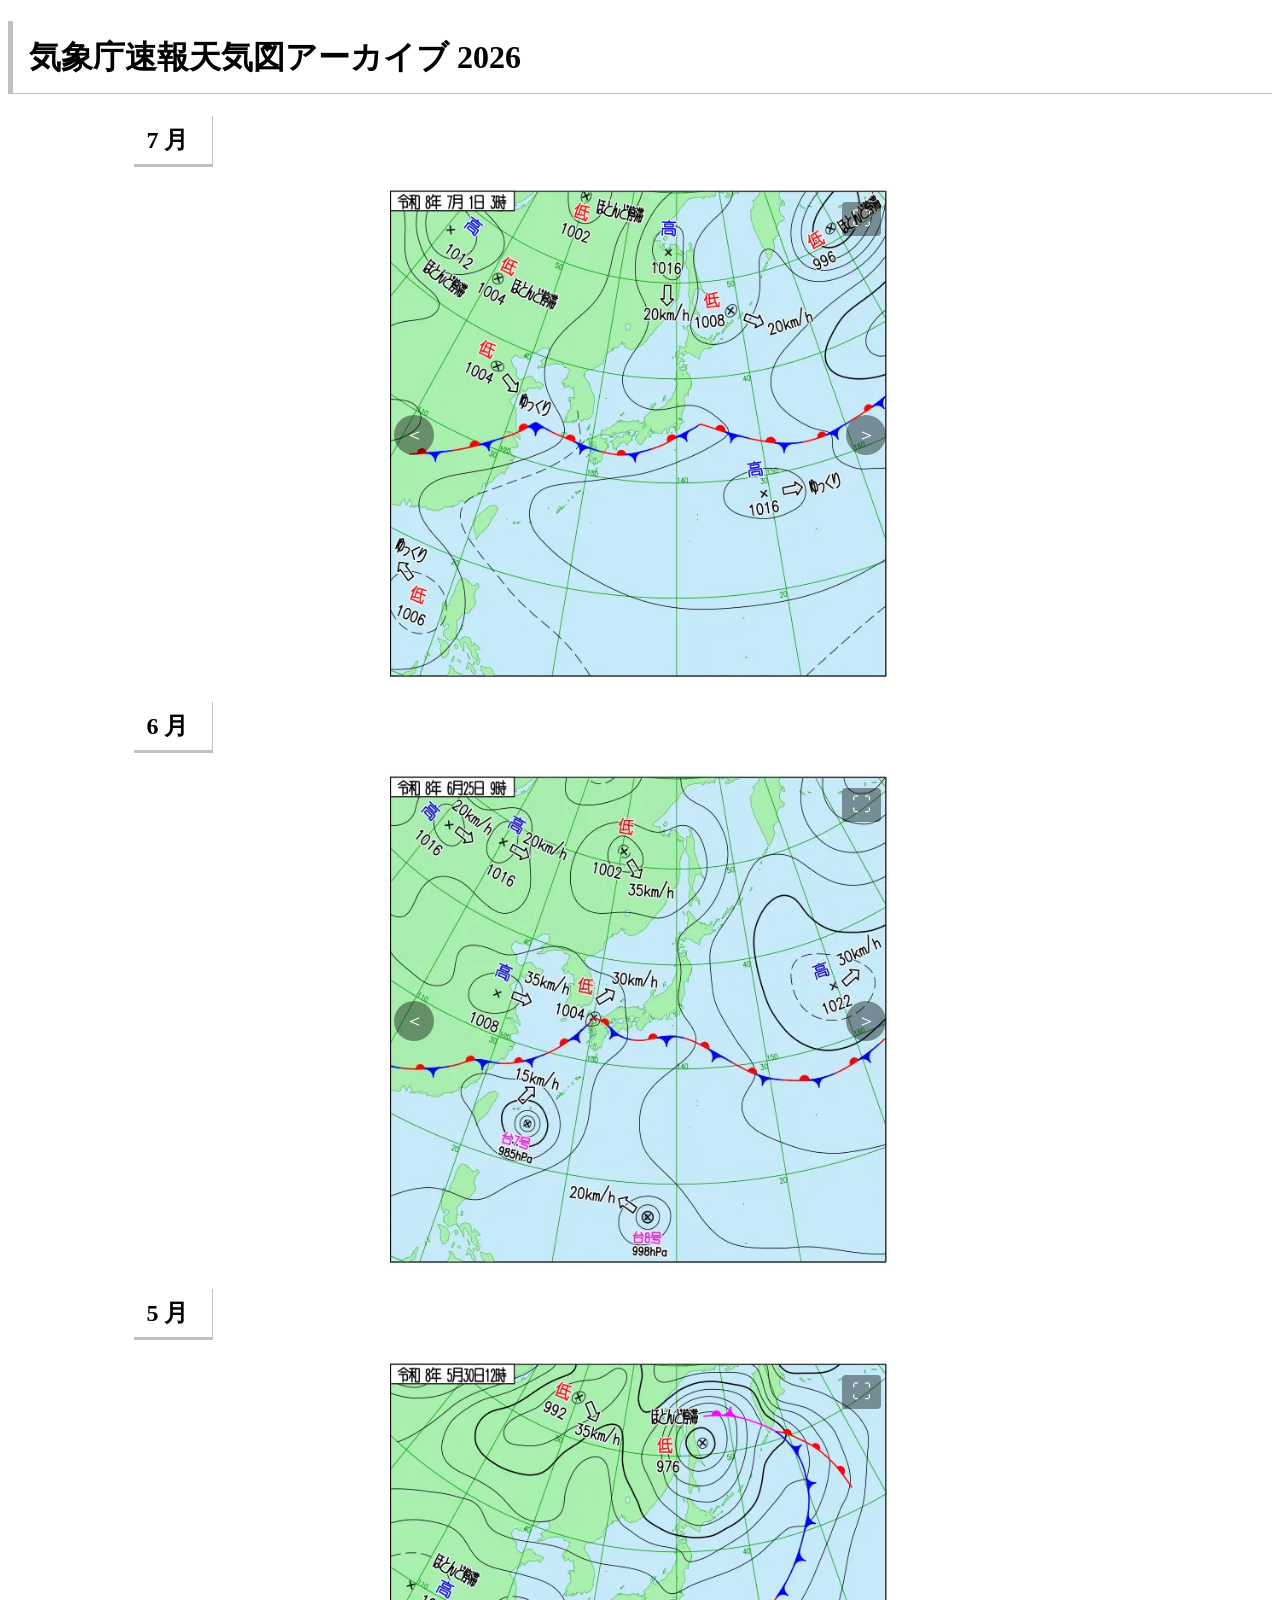
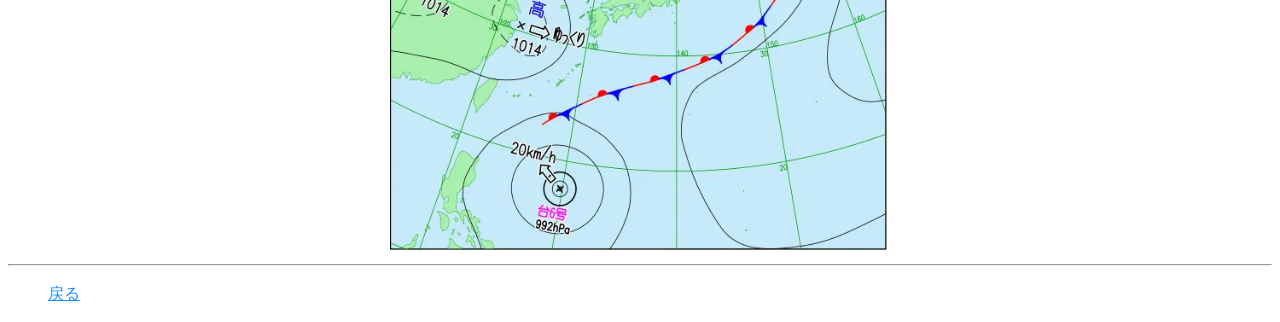
<file: maps/2026.html>
<!doctype html>
<html lang="ja">

<head>
	<meta charset="utf-8">
	<title>気象庁速報天気図アーカイブ 2026</title>
	<link rel="stylesheet" type="text/css" href="../index.css">
	<link rel="stylesheet" href="../autoslider.css" />
	<script defer src="../autoslider.js"></script>
</head>

<body>
	<h1>気象庁速報天気図アーカイブ 2026</h1>
	<div id="contents">
		<h2>7 月</h2>
		<div class="slider-wrapper"
				data-auto-play="false"
				data-duration="3.0"
				data-show="1"
				data-step="1"
				data-loop="true"
				data-fit="contain"
				data-aspect-ratio="600/581"
				data-max-width="512px"
				data-bg="#eee">
			<button class="slider-btn fs-btn" aria-label="全画面表示">⛶</button>
			<button class="slider-btn close-btn" style="display: none;" aria-label="閉じる">×</button>
			<button class="slider-btn prev">＜</button>
			<div class="slider-container">
				<div class="slide-item"><img src="202607/2026070103.webp" alt="1"></div>
				<div class="slide-item"><img src="202607/2026070106.webp" alt="1"></div>
				<div class="slide-item"><img src="202607/2026070109.webp" alt="1"></div>
				<div class="slide-item"><img src="202607/2026070112.webp" alt="1"></div>
				<div class="slide-item"><img src="202607/2026070115.webp" alt="1"></div>
				<div class="slide-item"><img src="202607/2026070118.webp" alt="1"></div>
				<div class="slide-item"><img src="202607/2026070121.webp" alt="1"></div>
				<div class="slide-item"><img src="202607/2026070203.webp" alt="1"></div>
				<div class="slide-item"><img src="202607/2026070206.webp" alt="1"></div>
				<div class="slide-item"><img src="202607/2026070209.webp" alt="1"></div>
				<div class="slide-item"><img src="202607/2026070212.webp" alt="1"></div>
				<div class="slide-item"><img src="202607/2026070215.webp" alt="1"></div>
				<div class="slide-item"><img src="202607/2026070218.webp" alt="1"></div>
				<div class="slide-item"><img src="202607/2026070221.webp" alt="1"></div>
				<div class="slide-item"><img src="202607/2026070303.webp" alt="1"></div>
				<div class="slide-item"><img src="202607/2026070306.webp" alt="1"></div>
				<div class="slide-item"><img src="202607/2026070309.webp" alt="1"></div>
				<div class="slide-item"><img src="202607/2026070312.webp" alt="1"></div>
				<div class="slide-item"><img src="202607/2026070315.webp" alt="1"></div>
				<div class="slide-item"><img src="202607/2026070318.webp" alt="1"></div>
				<div class="slide-item"><img src="202607/2026070321.webp" alt="1"></div>
				<div class="slide-item"><img src="202607/2026070403.webp" alt="1"></div>
				<div class="slide-item"><img src="202607/2026070406.webp" alt="1"></div>
				<div class="slide-item"><img src="202607/2026070409.webp" alt="1"></div>
				<div class="slide-item"><img src="202607/2026070412.webp" alt="1"></div>
				<div class="slide-item"><img src="202607/2026070415.webp" alt="1"></div>
				<div class="slide-item"><img src="202607/2026070418.webp" alt="1"></div>
				<div class="slide-item"><img src="202607/2026070421.webp" alt="1"></div>
				<div class="slide-item"><img src="202607/2026070503.webp" alt="1"></div>
				<div class="slide-item"><img src="202607/2026070506.webp" alt="1"></div>
				<div class="slide-item"><img src="202607/2026070509.webp" alt="1"></div>
				<div class="slide-item"><img src="202607/2026070512.webp" alt="1"></div>
				<div class="slide-item"><img src="202607/2026070515.webp" alt="1"></div>
				<div class="slide-item"><img src="202607/2026070518.webp" alt="1"></div>
				<div class="slide-item"><img src="202607/2026070521.webp" alt="1"></div>
				<div class="slide-item"><img src="202607/2026070603.webp" alt="1"></div>
				<div class="slide-item"><img src="202607/2026070606.webp" alt="1"></div>
				<div class="slide-item"><img src="202607/2026070609.webp" alt="1"></div>
				<div class="slide-item"><img src="202607/2026070612.webp" alt="1"></div>
				<div class="slide-item"><img src="202607/2026070615.webp" alt="1"></div>
				<div class="slide-item"><img src="202607/2026070618.webp" alt="1"></div>
				<div class="slide-item"><img src="202607/2026070621.webp" alt="1"></div>
				<div class="slide-item"><img src="202607/2026070703.webp" alt="1"></div>
				<div class="slide-item"><img src="202607/2026070706.webp" alt="1"></div>
				<div class="slide-item"><img src="202607/2026070709.webp" alt="1"></div>
				<div class="slide-item"><img src="202607/2026070712.webp" alt="1"></div>
				<div class="slide-item"><img src="202607/2026070715.webp" alt="1"></div>
				<div class="slide-item"><img src="202607/2026070718.webp" alt="1"></div>
				<div class="slide-item"><img src="202607/2026070721.webp" alt="1"></div>
				<div class="slide-item"><img src="202607/2026070803.webp" alt="1"></div>
				<div class="slide-item"><img src="202607/2026070806.webp" alt="1"></div>
				<div class="slide-item"><img src="202607/2026070809.webp" alt="1"></div>
				<div class="slide-item"><img src="202607/2026070812.webp" alt="1"></div>
				<div class="slide-item"><img src="202607/2026070815.webp" alt="1"></div>
				<div class="slide-item"><img src="202607/2026070818.webp" alt="1"></div>
				<div class="slide-item"><img src="202607/2026070821.webp" alt="1"></div>
				<div class="slide-item"><img src="202607/2026070903.webp" alt="1"></div>
				<div class="slide-item"><img src="202607/2026070906.webp" alt="1"></div>
				<div class="slide-item"><img src="202607/2026070909.webp" alt="1"></div>
				<div class="slide-item"><img src="202607/2026070912.webp" alt="1"></div>
				<div class="slide-item"><img src="202607/2026070915.webp" alt="1"></div>
				<div class="slide-item"><img src="202607/2026070918.webp" alt="1"></div>
				<div class="slide-item"><img src="202607/2026070921.webp" alt="1"></div>
				<div class="slide-item"><img src="202607/2026071003.webp" alt="1"></div>
				<div class="slide-item"><img src="202607/2026071006.webp" alt="1"></div>
				<div class="slide-item"><img src="202607/2026071009.webp" alt="1"></div>
				<div class="slide-item"><img src="202607/2026071012.webp" alt="1"></div>
				<div class="slide-item"><img src="202607/2026071015.webp" alt="1"></div>
				<div class="slide-item"><img src="202607/2026071018.webp" alt="1"></div>
				<div class="slide-item"><img src="202607/2026071021.webp" alt="1"></div>
				<div class="slide-item"><img src="202607/2026071103.webp" alt="1"></div>
				<div class="slide-item"><img src="202607/2026071106.webp" alt="1"></div>
				<div class="slide-item"><img src="202607/2026071109.webp" alt="1"></div>
				<div class="slide-item"><img src="202607/2026071112.webp" alt="1"></div>
				<div class="slide-item"><img src="202607/2026071115.webp" alt="1"></div>
				<div class="slide-item"><img src="202607/2026071118.webp" alt="1"></div>
				<div class="slide-item"><img src="202607/2026071121.webp" alt="1"></div>
				<div class="slide-item"><img src="202607/2026071203.webp" alt="1"></div>
				<div class="slide-item"><img src="202607/2026071206.webp" alt="1"></div>
				<div class="slide-item"><img src="202607/2026071209.webp" alt="1"></div>
				<div class="slide-item"><img src="202607/2026071212.webp" alt="1"></div>
				<div class="slide-item"><img src="202607/2026071215.webp" alt="1"></div>
				<div class="slide-item"><img src="202607/2026071218.webp" alt="1"></div>
				<div class="slide-item"><img src="202607/2026071221.webp" alt="1"></div>
				<div class="slide-item"><img src="202607/2026071303.webp" alt="1"></div>
				<div class="slide-item"><img src="202607/2026071306.webp" alt="1"></div>
				<div class="slide-item"><img src="202607/2026071309.webp" alt="1"></div>
				<div class="slide-item"><img src="202607/2026071312.webp" alt="1"></div>
				<div class="slide-item"><img src="202607/2026071315.webp" alt="1"></div>
				<div class="slide-item"><img src="202607/2026071318.webp" alt="1"></div>
				<div class="slide-item"><img src="202607/2026071321.webp" alt="1"></div>
				<div class="slide-item"><img src="202607/2026071403.webp" alt="1"></div>
				<div class="slide-item"><img src="202607/2026071406.webp" alt="1"></div>
				<div class="slide-item"><img src="202607/2026071409.webp" alt="1"></div>
				<div class="slide-item"><img src="202607/2026071412.webp" alt="1"></div>
				<div class="slide-item"><img src="202607/2026071415.webp" alt="1"></div>
				<div class="slide-item"><img src="202607/2026071418.webp" alt="1"></div>
				<div class="slide-item"><img src="202607/2026071421.webp" alt="1"></div>
				<div class="slide-item"><img src="202607/2026071503.webp" alt="1"></div>
				<div class="slide-item"><img src="202607/2026071506.webp" alt="1"></div>
				<div class="slide-item"><img src="202607/2026071509.webp" alt="1"></div>
				<div class="slide-item"><img src="202607/2026071512.webp" alt="1"></div>
				<div class="slide-item"><img src="202607/2026071515.webp" alt="1"></div>
				<div class="slide-item"><img src="202607/2026071518.webp" alt="1"></div>
				<div class="slide-item"><img src="202607/2026071521.webp" alt="1"></div>
				<div class="slide-item"><img src="202607/2026071603.webp" alt="1"></div>
				<div class="slide-item"><img src="202607/2026071606.webp" alt="1"></div>
				<div class="slide-item"><img src="202607/2026071715.webp" alt="1"></div>
				<div class="slide-item"><img src="202607/2026071718.webp" alt="1"></div>
				<div class="slide-item"><img src="202607/2026071721.webp" alt="1"></div>
				<div class="slide-item"><img src="202607/2026071803.webp" alt="1"></div>
				<div class="slide-item"><img src="202607/2026071806.webp" alt="1"></div>
				<div class="slide-item"><img src="202607/2026071809.webp" alt="1"></div>
				<div class="slide-item"><img src="202607/2026071812.webp" alt="1"></div>
				<div class="slide-item"><img src="202607/2026071815.webp" alt="1"></div>
				<div class="slide-item"><img src="202607/2026071818.webp" alt="1"></div>
				<div class="slide-item"><img src="202607/2026071821.webp" alt="1"></div>
				<div class="slide-item"><img src="202607/2026071903.webp" alt="1"></div>
				<div class="slide-item"><img src="202607/2026071906.webp" alt="1"></div>
				<div class="slide-item"><img src="202607/2026071909.webp" alt="1"></div>
				<div class="slide-item"><img src="202607/2026071912.webp" alt="1"></div>
				<div class="slide-item"><img src="202607/2026071915.webp" alt="1"></div>
				<div class="slide-item"><img src="202607/2026071918.webp" alt="1"></div>
				<div class="slide-item"><img src="202607/2026071921.webp" alt="1"></div>
				<div class="slide-item"><img src="202607/2026072003.webp" alt="1"></div>
				<div class="slide-item"><img src="202607/2026072006.webp" alt="1"></div>
				<div class="slide-item"><img src="202607/2026072009.webp" alt="1"></div>
				<div class="slide-item"><img src="202607/2026072012.webp" alt="1"></div>
				<div class="slide-item"><img src="202607/2026072015.webp" alt="1"></div>
				<div class="slide-item"><img src="202607/2026072018.webp" alt="1"></div>
				<div class="slide-item"><img src="202607/2026072021.webp" alt="1"></div>
				<div class="slide-item"><img src="202607/2026072103.webp" alt="1"></div>
				<div class="slide-item"><img src="202607/2026072106.webp" alt="1"></div>
				<div class="slide-item"><img src="202607/2026072109.webp" alt="1"></div>
				<div class="slide-item"><img src="202607/2026072112.webp" alt="1"></div>
				<div class="slide-item"><img src="202607/2026072115.webp" alt="1"></div>
				<div class="slide-item"><img src="202607/2026072118.webp" alt="1"></div>
				<div class="slide-item"><img src="202607/2026072121.webp" alt="1"></div>
				<div class="slide-item"><img src="202607/2026072203.webp" alt="1"></div>
				<div class="slide-item"><img src="202607/2026072206.webp" alt="1"></div>
				<div class="slide-item"><img src="202607/2026072209.webp" alt="1"></div>
				<div class="slide-item"><img src="202607/2026072212.webp" alt="1"></div>
				<div class="slide-item"><img src="202607/2026072215.webp" alt="1"></div>
				<div class="slide-item"><img src="202607/2026072218.webp" alt="1"></div>
				<div class="slide-item"><img src="202607/2026072221.webp" alt="1"></div>
				<div class="slide-item"><img src="202607/2026072303.webp" alt="1"></div>
				<div class="slide-item"><img src="202607/2026072306.webp" alt="1"></div>
				<div class="slide-item"><img src="202607/2026072309.webp" alt="1"></div>
				<div class="slide-item"><img src="202607/2026072312.webp" alt="1"></div>
				<div class="slide-item"><img src="202607/2026072315.webp" alt="1"></div>
			</div>
			<button class="slider-btn next">＞</button>
			<div class="status-icon" style="display: none;"></div>
		</div>

		<h2>6 月</h2>
		<div class="slider-wrapper"
				data-auto-play="false"
				data-duration="2.0"
				data-show="1"
				data-step="1"
				data-loop="true"
				data-fit="contain"
				data-aspect-ratio="600/581"
				data-max-width="512px"
				data-bg="#eee">
			<button class="slider-btn fs-btn" aria-label="全画面表示">⛶</button>
			<button class="slider-btn close-btn" style="display: none;" aria-label="閉じる">×</button>
			<button class="slider-btn prev">＜</button>
			<div class="slider-container">
				<div class="slide-item"><img src="202606/2026062509.webp" alt="1"></div>
				<div class="slide-item"><img src="202606/2026062518.webp" alt="1"></div>
				<div class="slide-item"><img src="202606/2026062606.webp" alt="1"></div>
				<div class="slide-item"><img src="202606/2026062618.webp" alt="1"></div>
				<div class="slide-item"><img src="202606/2026062706.webp" alt="1"></div>
				<div class="slide-item"><img src="202606/2026062803.webp" alt="1"></div>
				<div class="slide-item"><img src="202606/2026062806.webp" alt="1"></div>
				<div class="slide-item"><img src="202606/2026062809.webp" alt="1"></div>
				<div class="slide-item"><img src="202606/2026062812.webp" alt="1"></div>
				<div class="slide-item"><img src="202606/2026062815.webp" alt="1"></div>
				<div class="slide-item"><img src="202606/2026062818.webp" alt="1"></div>
				<div class="slide-item"><img src="202606/2026062821.webp" alt="1"></div>
				<div class="slide-item"><img src="202606/2026062903.webp" alt="1"></div>
				<div class="slide-item"><img src="202606/2026062906.webp" alt="1"></div>
				<div class="slide-item"><img src="202606/2026062909.webp" alt="1"></div>
				<div class="slide-item"><img src="202606/2026062912.webp" alt="1"></div>
				<div class="slide-item"><img src="202606/2026062915.webp" alt="1"></div>
				<div class="slide-item"><img src="202606/2026062918.webp" alt="1"></div>
				<div class="slide-item"><img src="202606/2026062921.webp" alt="1"></div>
				<div class="slide-item"><img src="202606/2026063003.webp" alt="1"></div>
				<div class="slide-item"><img src="202606/2026063006.webp" alt="1"></div>
				<div class="slide-item"><img src="202606/2026063009.webp" alt="1"></div>
				<div class="slide-item"><img src="202606/2026063012.webp" alt="1"></div>
				<div class="slide-item"><img src="202606/2026063015.webp" alt="1"></div>
				<div class="slide-item"><img src="202606/2026063018.webp" alt="1"></div>
				<div class="slide-item"><img src="202606/2026063021.webp" alt="1"></div>
			</div>
			<button class="slider-btn next">＞</button>
			<div class="status-icon" style="display: none;"></div>
		</div>

		<h2>5 月</h2>
		<div class="slider-wrapper"
				data-auto-play="false"
				data-duration="3.0"
				data-show="1"
				data-step="1"
				data-loop="true"
				data-fit="contain"
				data-aspect-ratio="600/581"
				data-max-width="512px"
				data-bg="#eee">
			<button class="slider-btn fs-btn" aria-label="全画面表示">⛶</button>
			<button class="slider-btn close-btn" style="display: none;" aria-label="閉じる">×</button>
			<button class="slider-btn prev">＜</button>
			<div class="slider-container">
				<div class="slide-item"><img src="202605/2026053112.webp" alt="1"></div>
			</div>
			<button class="slider-btn next">＞</button>
			<div class="status-icon" style="display: none;"></div>
		</div>

	</div>

	<hr class="clear">
	<ul class="footer">
		<li><a href="../index.html">戻る</a></li>
	</ul>
</body>

</html>
<!--
vim: ts=2 sw=2 noet
-->
</file>
<file: index.css>
a:link {
  color:dodgerblue;
}
#contents {
  line-height:1.5em;
  width:80%;
  margin-left:auto;
  margin-right:auto;
}
p {
  text-align:justify;
  text-indent:1em;
}
p.mid-flow, p.no-indent {
  text-indent:0em;
}
h1 {
  padding:0.5em 0em 0.5em 0.5em;
  border-width:0px 0px 1px 5px;
  border-style:solid;
  border-color:silver;
  line-height:1.25em;
}
h2 {
  padding:0.5em 0em 0.5em 0.5em;
  border-width:0px 1px 3px 0px;
  border-style:solid;
  border-color:silver;
  width: fit-content;
  padding-right: 1em;
}
h3 {
  /*
  padding:0.5em 0em 0.5em 0.5em;
  border-width:2px 0px 0px 0px;
  border-style:solid;
  border-color:silver;
  width:11.5em;
  padding-right: 1em;
  */
  width: fit-content;
}
.skip {
  font-size:0.75em;
}
.top-mutter {
  padding-left:1em;
  padding-right:1em;
}
.mutter {
  border-width:1px 0px 0px 0px;
  border-style:solid;
  border-color:silver;
  padding-left:1em;
  padding-right:1em;
}
.title {
  text-indent:0em;
  font-weight: bold;
}
.warning {
  font-size:1.5em;
  font-weight: bold;
  color:#ff0000;
}
.strong {
  font-weight: bold;
}
.strikethrough {
	text-decoration: line-through;
	color:darkgray;
}
.twitter {
  padding:1em;
  background-color:silver;
  color:black;
}
.youtube {
	width:512px;
	height:384px;
}

img{
  border:none;
}
.external:after {
  content:url('link-icon_external.gif');
}
.close_item {
  display:inline;
}
.close_item:after{
  content:' /';
}
.last_close_item{
  display:inline;
}
.nomark {
  list-style-type:none;
}
.tag {
  display:inline;
  font-size:0.75em;
}
.tagtitle {
  display:inline;
  font-size:0.75em;
  font-weight: bold;
}
blockquote {
  border-style:solid;
  border-width:1px;
  border-color:silver;
  padding:4px;
}
.footnote{
  margin-left:4em;
  margin-right:4em;
  color:gray;
  font-size:0.75em;
}
.mid-footnote{
  font-size:0.75em;
  color:gray;
}
.footer {
  list-style-type:none;
  line-height:1.5em;
}
.left{
  float:left;
}
.right{
  float:right;
}
.center {
  text-align:center;
}
.cancel {
  text-decoration:line-through;
  text-decoration-style: double;
}
.amazon-link {
  margin:1em;
}
.image-mergin {
  margin:1em;
}
.clear {
  clear:both;
}
.container {
  overflow: auto;
}
.after-clear::after {
  clear:both;
}
.black {
  color:black!important;
}
iframe {
	width:34em;
	/*height:9em;*/
	height:auto;
	border:none;
}
span.red {
	color:red;
}
red {
	color:red;
}
pink {
	color:pink;
}
gray {
	color:gray;
}
.soundcloudplayer{
  margin:0.5em;
}
.pixiv{
  margin-top:1em;
  margin-bottom:1em;
  margin-left:auto;
  margin-right:auto;
  padding:2em;
  background-color:azure;
  border-style:solid;
  border-width:3px;
  border-color:#9edddd;
}
.illust {
  box-shadow:0 0 20px #999;
  -moz-box-shadow:0 0 20px #999;
  -webkit-box-shadow:0 0 20px #999;
}
.img_title{
  text-align:center;
}
.img14951639{
  width:600px;
  height:424px;
}
.img15018235{
  width:443px;
  height:600px;
}
.wall-logic-table {
  border-style    :solid;
  border-width    :1px;
  border-collapse :collapse ;
}
.wall-logic-td {
  border-style    :solid;
  border-width    :1px;
  padding         :4px;
  vertical-align  :top;
  width:1.5em;
  text-align:center;
}
span.link {
  color:dodgerblue;
}
.aframe01 {
  width:512px;
  height:256px;
}
.aframe02 {
  width:960px;
  height:480px;
}
.thumnail-parent {
  display:flex;
}
.thumbnail-box{
  width:fit-content;
  margin-top:1em;
  margin-bottom:1em;
  /*margin-left:auto;*/
  margin-right:auto;
  padding:2em;
  /*
  box-shadow:0 0 20px #999;
  -moz-box-shadow:0 0 20px #999;
  -webkit-box-shadow:0 0 20px #999;
  */
}
.desc-box{
  margin-left: 1em;
  text-align: center;
}
figcaption {
	font-size: 0.7em;
}
figcaption.fig2024062301 {
	margin-left:18em;
}
figcaption.fig20240730 {
	margin-top:0em;
	margin-bottom:0em;
	color:gray;
}
table.pentax17 {
	border-collapse:collapse;
}
table.pentax17 th {
	padding-left:8px;
	padding-right:8px;
	border-top: 1px solid black;
	border-bottom: 1px solid black;
	background-color:lightgray;
}
table.pentax17 th:nth-child(1) {
	border-right:1px solid black;
}
table.pentax17 td {
	padding-left:8px;
	padding-right:8px;
	border-top: 1px solid black;
	border-bottom: 1px solid black;
}
table.pentax17 td:nth-child(1) {
	border-right:1px solid black;
}
blockquote.caution {
	background-color: #ff9372;
	color: black;
	border-radius: 10px;
	padding-left:1em;
	padding-right:1em;
}
blockquote.code {
	background-color:whitesmoke;
	border-radius: 10px;
	padding-left:1em;
	padding-right:1em;
}
/* 親の div 要素に float を指定 */
div.right::after {
	clear:both;
}
div.right {
  float: right;
  margin-left: 1em;
}

/* figure 要素のスタイル（必要に応じて） */
div.right > figure {
  display: inline-block;
  text-align: left;
  width:512px;
}

div.right > figure img {
  display: block;
  max-width: 100%;
  height: auto;
}

div.right > figure figcaption {
  width: 100%;
}
/* figure 要素のスタイル（必要に応じて） */
div.left::after {
	clear:both;
}
div.left > figure {
  display: inline-block;
  text-align: left;
  width:512px;
}

div.left > figure img {
  display: block;
  max-width: 100%;
  height: auto;
}

div.left > figure figcaption {
  width: 100%;
}

.glossary-container > dl > dt {
	font-weight:bold;
}
/* 画面幅が768px以下（スマホ・タブレット）の場合の調整 */
@media screen and (max-width: 768px) {
  
  /* メインコンテンツの幅を広げて画面を有効活用する */
  #contents {
    width: 95%;
  }

  /* 左右の浮き出し（float）を解除して縦並びにする */
  div.right, 
  div.left {
    float: none;
    margin-left: 0;
    margin-right: 0;
    text-align: center; /* 画像を中央に寄せる */
  }

  /* 512px固定だった幅を、画面いっぱいに広がるように変更 */
  div.right > figure,
  div.left > figure {
    width: 100%;      /* 親要素に対して100%の幅にする */
    max-width: 512px; /* 元のサイズより大きくならないように制限 */
    margin: 1em 0;    /* 上下に少し隙間を作る */
  }

  /* YouTubeなどの動画も幅に合わせて調整 */
  .youtube {
    width: 100%;
    height: auto;
    aspect-ratio: 4 / 3; /* 元の 512:384 の比率を維持 */
  }
}
</file>
<file: autoslider.css>
/* --- スライダー外枠 --- */
.slider-wrapper {
    position: relative;
    margin: 0 auto;
    --img-fit: cover;
    --bg-color: #fff;
}

/* --- スライダー本体 --- */
.slider-container {
    display: flex;
    overflow-x: auto;
    overflow-y: hidden;
    scroll-snap-type: x mandatory;
    scrollbar-width: none;
    -ms-overflow-style: none;
    scroll-behavior: smooth;
    width: 100%;
    border-radius: 12px;
    background: var(--bg-color);
    cursor: pointer;
    /* aspect-ratio はJSで動的に計算するため初期値はなし */
}

.slider-container::-webkit-scrollbar { display: none; }

/* --- 画像アイテム --- */
.slide-item {
    flex: 0 0 100%;
    scroll-snap-align: start;
    display: flex;
    align-items: center;
    justify-content: center;
    height: 100%;
    overflow: hidden;
}

.slide-item img {
    display: block;
    width: 100%;
    height: 100%;
    object-fit: var(--img-fit);
}

/* --- ボタン類 --- */
.slider-btn {
    position: absolute;
    z-index: 10;
    background: rgba(0, 0, 0, 0.4);
    color: white;
    border: none;
    cursor: pointer;
    transition: background 0.3s;
    display: flex;
    align-items: center;
    justify-content: center;
}
.slider-btn:hover { background: rgba(0, 0, 0, 0.8); }

.prev, .next {
    top: 50%;
    transform: translateY(-50%);
    width: 40px;
    height: 40px;
    border-radius: 50%;
    font-size: 1.2rem;
}
.prev { left: 10px; }
.next { right: 10px; }

.fs-btn, .close-btn {
    top: 15px;
    right: 15px;
    border-radius: 4px;
    padding: 6px 10px;
    font-size: 1.2rem;
}
.close-btn { font-size: 1.5rem; z-index: 100; }

.status-icon {
    position: absolute;
    top: 50%;
    left: 50%;
    transform: translate(-50%, -50%);
    background: rgba(0,0,0,0.6);
    color: #fff;
    padding: 10px 20px;
    border-radius: 8px;
    pointer-events: none;
    z-index: 20;
}

.fade-anim { animation: fadeInOut 1s forwards; }
@keyframes fadeInOut {
    0%, 80% { opacity: 1; }
    100% { opacity: 0; display: none; }
}

/* --- 全画面表示補正 --- */
.slider-wrapper:fullscreen,
.slider-wrapper.ios-fullscreen {
    background-color: black !important;
    width: 100vw !important;
    height: 100vh !important;
    max-width: none !important;
    max-height: none !important;
    padding: 0 !important;
    margin: 0 !important;
    border-radius: 0 !important;
    display: flex !important;
    align-items: center !important;
    justify-content: center !important;
}

.slider-wrapper.ios-fullscreen { position: fixed; top: 0; left: 0; z-index: 9999; }

.slider-wrapper:fullscreen .slider-container,
.slider-wrapper.ios-fullscreen .slider-container {
    width: 100% !important;
    height: 100% !important;
    aspect-ratio: unset !important;
    background: black !important;
    border-radius: 0 !important;
}

.slider-wrapper:fullscreen .slide-item,
.slider-wrapper.ios-fullscreen .slide-item {
    height: 100% !important;
}

.slider-wrapper:fullscreen .slide-item img,
.slider-wrapper.ios-fullscreen .slide-item img {
    object-fit: contain !important;
}

.slider-wrapper:fullscreen .fs-btn { display: none !important; }
.slider-wrapper:fullscreen .close-btn { display: none !important; }
.slider-wrapper.ios-fullscreen .close-btn { display: block !important; }
</file>
